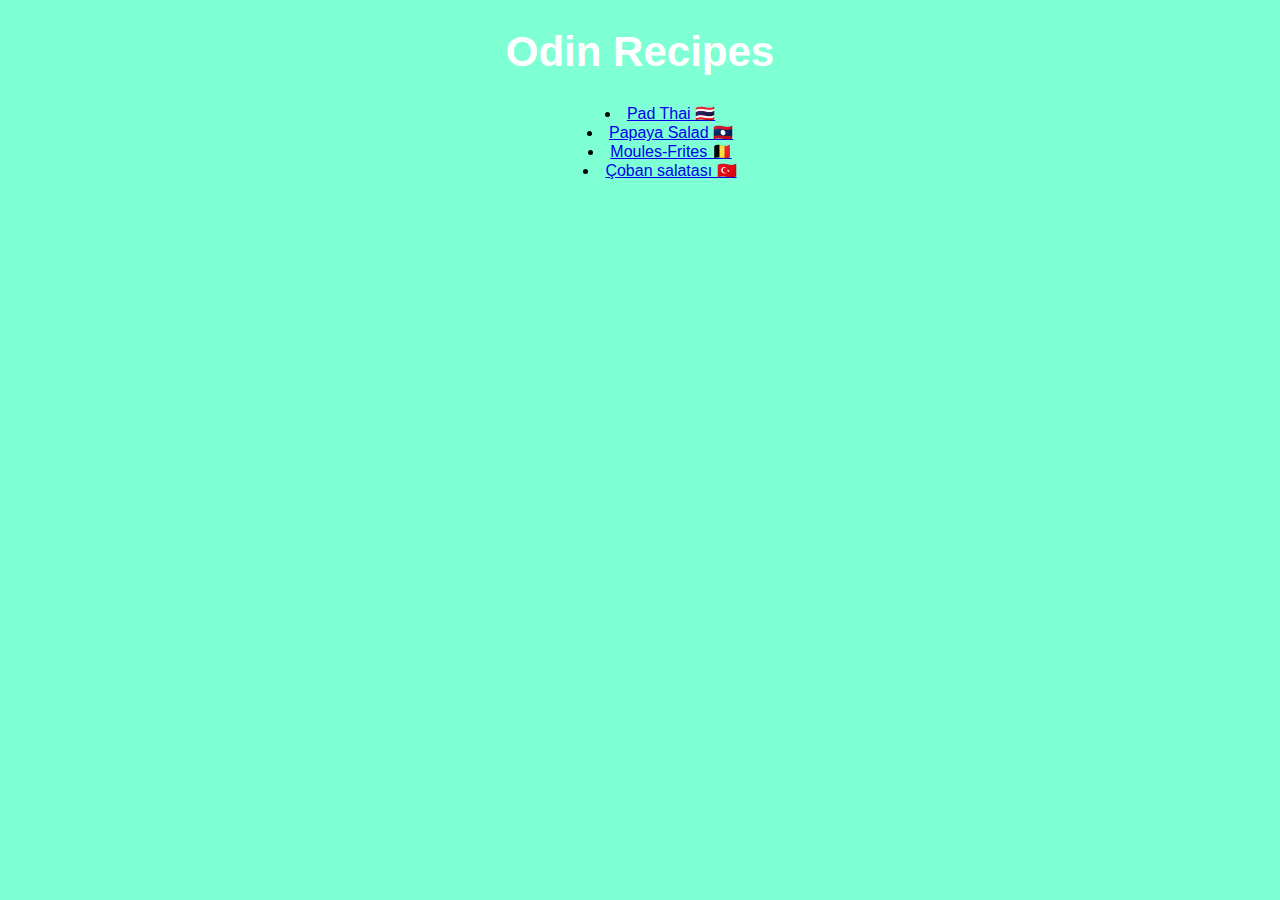
<file: index.html>
<!DOCTYPE html>
<html lang="en">
<head>
    <meta charset="UTF-8">
    <meta http-equiv="X-UA-Compatible" content="IE=edge">
    <meta name="viewport" content="width=device-width, initial-scale=1.0">
    <link rel="stylesheet" type="text/css" href="styles.css">
    <title>Odin Recipes</title>
</head>
<body>

    <h1 class="title home">Odin Recipes</h1>
    
    <ul class="recipe-list">
        <li><a href="recipes/padthai.html">Pad Thai 🇹🇭</a></li>
        <li><a href="recipes/papayasalad.html">Papaya Salad 🇱🇦</a></li>
        <li><a href="recipes/mussels.html">Moules-Frites 🇧🇪</a></li>
        <li><a href="recipes/cobansalad.html">Çoban salatası 🇹🇷</a></li>
    </ul>


</body>
</html>
</file>
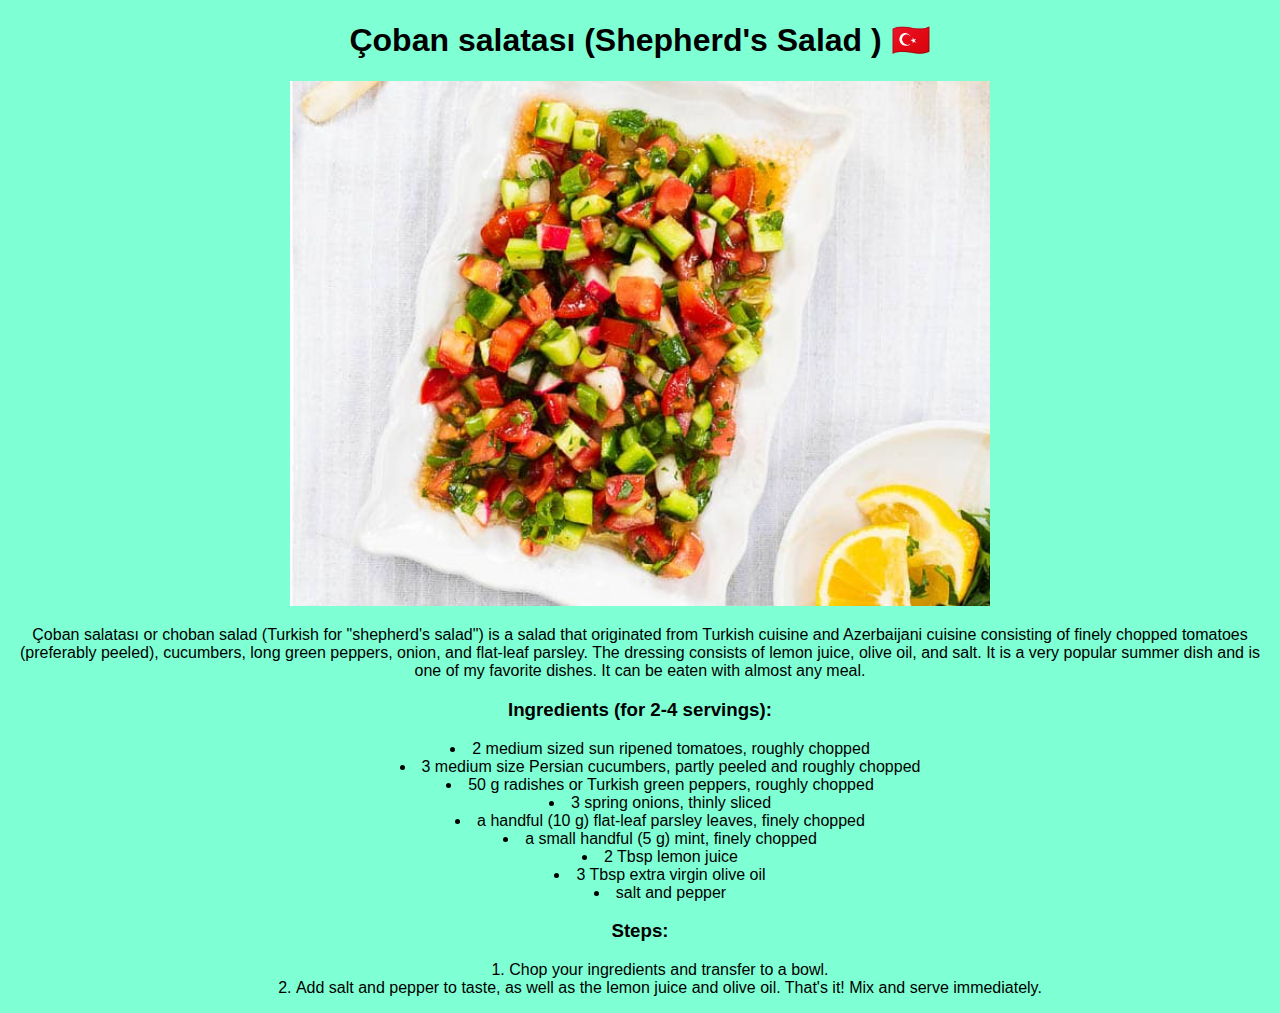
<file: recipes/cobansalad.html>
<!DOCTYPE html>
<html lang="en">
<head>
    <meta charset="UTF-8">
    <meta http-equiv="X-UA-Compatible" content="IE=edge">
    <meta name="viewport" content="width=device-width, initial-scale=1.0">
    <link rel="stylesheet" type="text/css" href="../styles.css">
    <title>Shepherd's Salad 🇹🇷</title>
</head>
<body>
    
    <!-- Title -> image -> description -> ingredients -> steps  -->

    <h1 class="title">Çoban salatası (Shepherd's Salad ) 🇹🇷</h1>

    <img src="../images/cobansalad.jpeg" alt="Shephers salad on white plate with lemon on the side" class="dish-photo">
    <p class="description">
        Çoban salatası or choban salad (Turkish for "shepherd's salad") is a salad that originated from 
        Turkish cuisine and Azerbaijani cuisine consisting of finely chopped tomatoes (preferably peeled),
         cucumbers, long green peppers, onion, and flat-leaf parsley.
        The dressing consists of lemon juice, olive oil, and salt. It is a very popular summer dish 
        and is one of my favorite dishes. It can be eaten with almost any meal. 
    </p>


    <h3>Ingredients (for 2-4 servings):</h3>
    
    <p class="ingredients">
        
        <ul>

            <li>2 medium sized sun ripened tomatoes, roughly chopped</li>
            <li>3 medium size Persian cucumbers, partly peeled and roughly chopped</li>
            <li>50 g radishes or Turkish green peppers, roughly chopped</li>
            <li>3 spring onions, thinly sliced</li>
            <li>a handful (10 g) flat-leaf parsley leaves, finely chopped</li>
            <li>a small handful (5 g) mint, finely chopped</li>
            <li>2 Tbsp lemon juice</li>
            <li>3 Tbsp extra virgin olive oil</li>
            <li>salt and pepper</li>

        
        </ul>
    </p>

    <h3>Steps:</h3>

    <p class="steps">
        <ol class="steps-list">
            <li>
                
                Chop your ingredients and transfer to a bowl. 
            </li>

            <li>
                Add salt and pepper to taste, as well as the lemon juice and olive oil. That's it!  Mix and serve immediately.
            </li>

           
        </ol>
    </p>
</file>
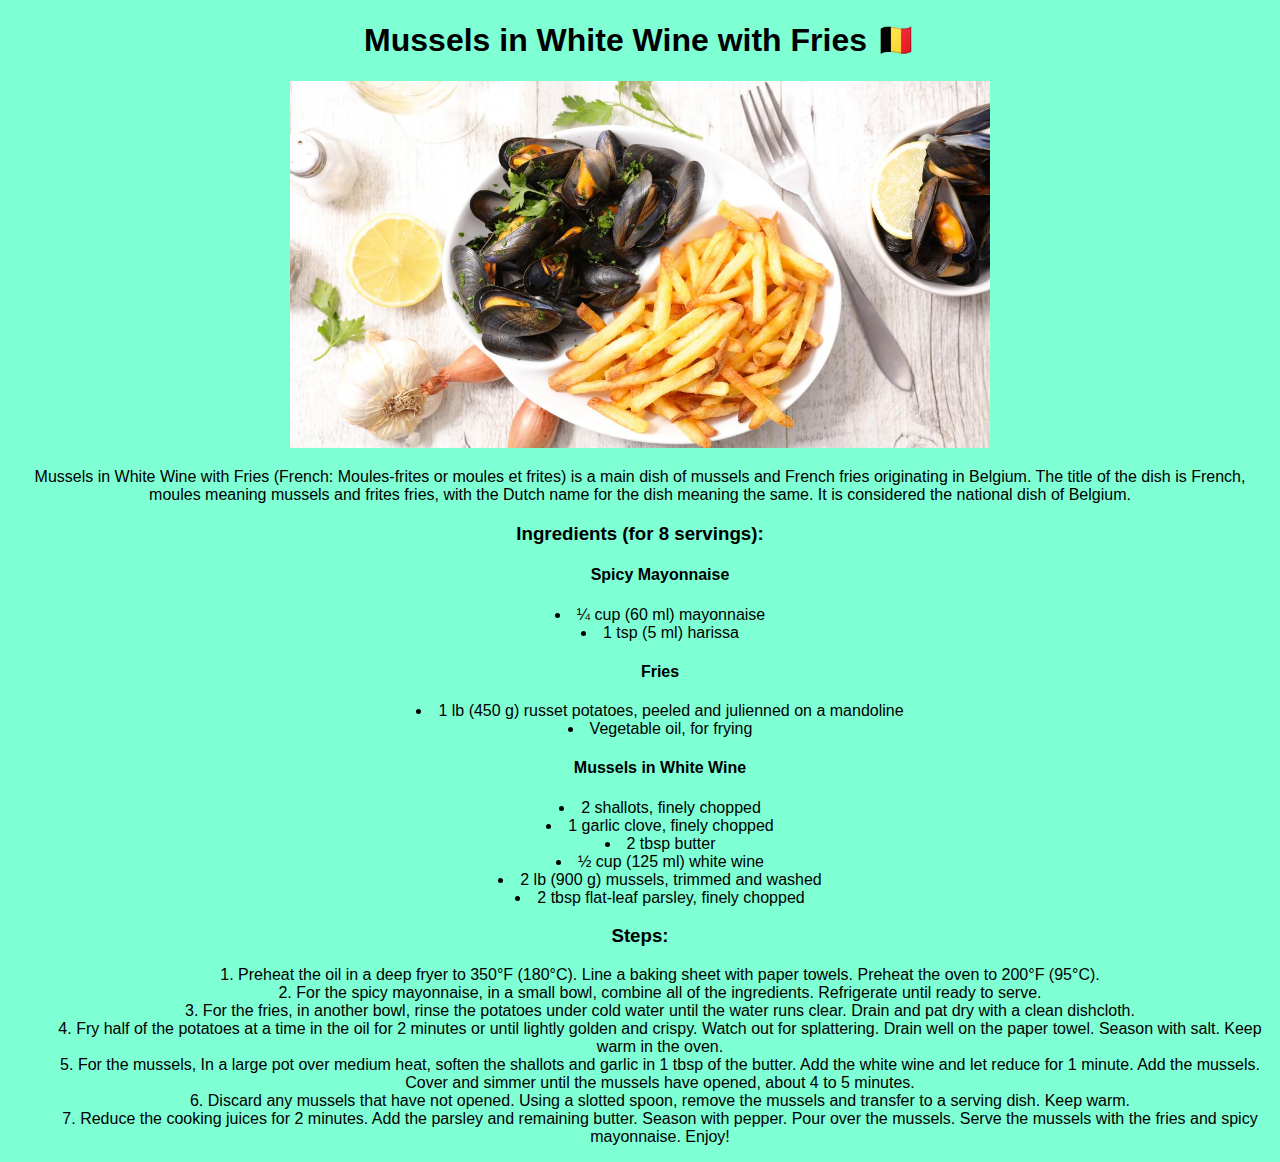
<file: recipes/mussels.html>
<!DOCTYPE html>
<html lang="en">
<head>
    <meta charset="UTF-8">
    <meta http-equiv="X-UA-Compatible" content="IE=edge">
    <meta name="viewport" content="width=device-width, initial-scale=1.0">
    <link rel="stylesheet" type="text/css" href="../styles.css">
    <title>Mussels in White Wine with Fries 🇧🇪</title>
</head>
<body>
    
    <!-- Title -> image -> description -> ingredients -> steps  -->

    <h1 class="title">Mussels in White Wine with Fries 🇧🇪</h1>

    <img src="../images/mussels.jpeg" alt="Mussels with fries on a white plate" class="dish-photo">
    <p class="description">
        Mussels in White Wine with Fries (French: Moules-frites or moules et frites) is a main dish of mussels and French fries originating in Belgium.
        The title of the dish is French, moules meaning mussels and frites fries, with the Dutch name for the dish meaning the same. It is considered the national dish of Belgium.
    </p>


    <h3>Ingredients (for 8 servings):</h3>
    
    <p class="ingredients">
        <ul>
            <h4>Spicy Mayonnaise</h4>
            <li>¼ cup (60 ml) mayonnaise</li>
            <li>1 tsp (5 ml) harissa</li>
            <h4>Fries</h4>
            <li>1 lb (450 g) russet potatoes, peeled and julienned on a mandoline</li>
            <li>Vegetable oil, for frying</li>
            <h4>Mussels in White Wine</h4>
            <li>2 shallots, finely chopped</li>
            <li>1 garlic clove, finely chopped</li>
            <li>2 tbsp butter</li>
            <li>½ cup (125 ml) white wine</li>
            <li>2 lb (900 g) mussels, trimmed and washed</li>
            <li>2 tbsp flat-leaf parsley, finely chopped</li>
            </ul>
    </p>

    <h3>Steps:</h3>

    <p class="steps">
        <ol class="steps-list">
            <li>
                
                Preheat the oil in a deep fryer to 350°F (180°C). Line a baking sheet with paper towels. 
                Preheat the oven to 200°F (95°C).

            </li>

            <li>
                For the spicy mayonnaise, in a small bowl, combine all of the ingredients. 
                Refrigerate until ready to serve.
            </li>

            <li>
                For the fries, in another bowl, rinse the potatoes under cold water until the water runs clear. 
                Drain and pat dry with a clean dishcloth. 
            </li>

            <li>
                
                Fry half of the potatoes at a time in the oil for 2 minutes or until lightly golden and crispy. Watch out for splattering. 
                Drain well on the paper towel. Season with salt. Keep warm in the oven.
            </li>

            <li>
                For the mussels, In a large pot over medium heat, soften the shallots and garlic in 1 tbsp of the butter. 
                Add the white wine and let reduce for 1 minute. Add the mussels. 
                Cover and simmer until the mussels have opened, about 4 to 5 minutes. 
                
            </li>

            <li>
                Discard any mussels that have not opened. 
                Using a slotted spoon, remove the mussels and transfer to a serving dish. Keep warm.
            </li>

            <li>
                Reduce the cooking juices for 2 minutes. Add the parsley and remaining butter. Season with pepper. 
                Pour over the mussels. Serve the mussels with the fries and spicy mayonnaise. Enjoy!
            </li>
        </ol>
    </p>

</body>
</html>
</file>
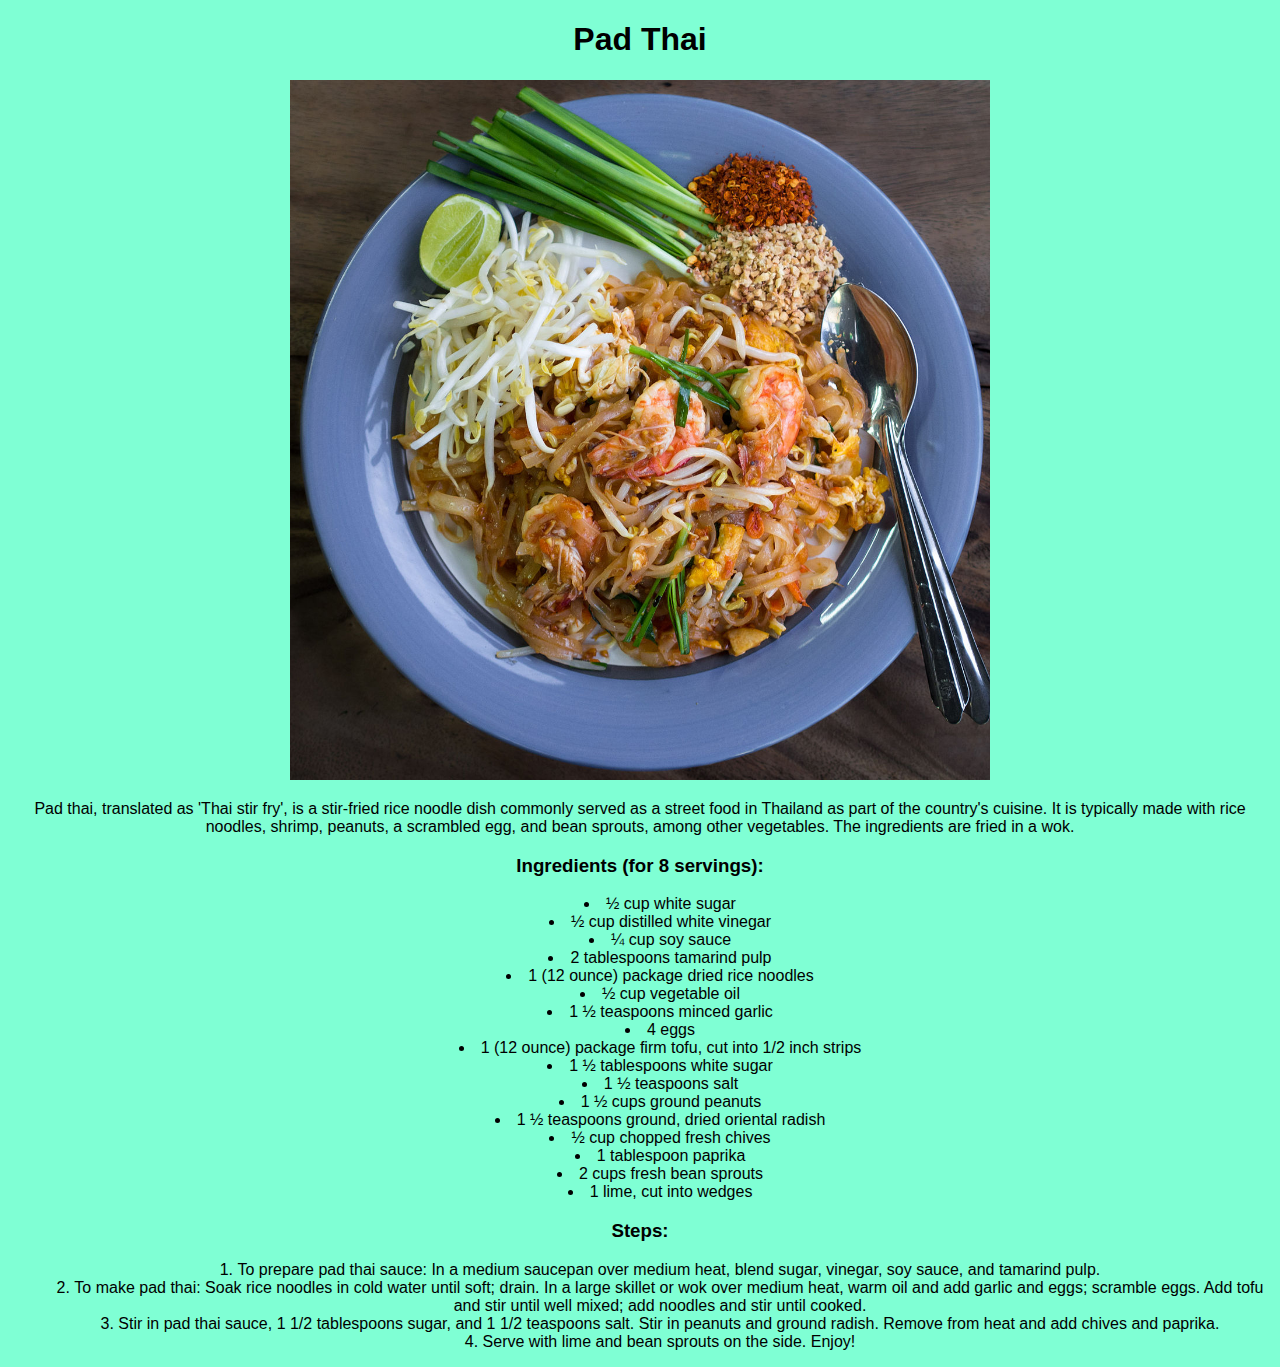
<file: recipes/padthai.html>
<!DOCTYPE html>
<html lang="en">
<head>
    <meta charset="UTF-8">
    <meta http-equiv="X-UA-Compatible" content="IE=edge">
    <meta name="viewport" content="width=device-width, initial-scale=1.0">
    <link rel="stylesheet" type="text/css" href="../styles.css">
    <title>Pad Thai 🇹🇭</title>
</head>
<body>
    
    <!-- Title -> image -> description -> ingredients -> steps  -->

    <h1 class="title">Pad Thai</h1>

    <img src="../images/padthai.jpg" alt="Pad Thai on a blue plate" class="dish-photo">
    <p class="description">
        Pad thai, translated as 'Thai stir fry', is a stir-fried rice noodle dish commonly served as a 
        street food in Thailand as part of the country's cuisine. It is typically made with rice noodles, 
        shrimp, peanuts, a scrambled egg, and bean sprouts, among other vegetables. The ingredients are 
        fried in a wok.
    </p>


    <h3>Ingredients (for 8 servings):</h3>
    
    <p class="ingredients">
        <ul class="ingredients-list">
            <li>½ cup white sugar</li>
            <li>½ cup distilled white vinegar</li>
            <li>¼ cup soy sauce</li>
            <li>2 tablespoons tamarind pulp</li>
            <li>1 (12 ounce) package dried rice noodles</li>
            <li>½ cup vegetable oil</li>
            <li>1 ½ teaspoons minced garlic</li>
            <li>4 eggs</li>
            <li>1 (12 ounce) package firm tofu, cut into 1/2 inch strips</li>
            <li>1 ½ tablespoons white sugar</li>
            <li>1 ½ teaspoons salt</li>
            <li>1 ½ cups ground peanuts</li>
            <li>1 ½ teaspoons ground, dried oriental radish</li>
            <li>½ cup chopped fresh chives</li>
            <li>1 tablespoon paprika</li>
            <li>2 cups fresh bean sprouts</li>
            <li>1 lime, cut into wedges</li>
            </ul>
    </p>

    <h3>Steps:</h3>

    <p class="steps">
        <ol class="steps-list">
            <li>
                To prepare pad thai sauce: In a medium saucepan over medium heat, blend sugar, 
                vinegar, soy sauce, and tamarind pulp.
            </li>

            <li>
                To make pad thai: Soak rice noodles in cold water until soft; drain. In a large skillet 
                or wok over medium heat, warm oil and add garlic and eggs; scramble eggs. Add tofu and stir 
                until well mixed; add noodles and stir until cooked.
            </li>

            <li>
                Stir in pad thai sauce, 1 1/2 tablespoons sugar, and 1 1/2 teaspoons salt. Stir 
                in peanuts and ground radish. Remove from heat and add chives and paprika. 
            </li>

            <li>
                Serve with lime and bean sprouts on the side. Enjoy!
            </li>
        </ol>
    </p>

</body>
</html>
</file>
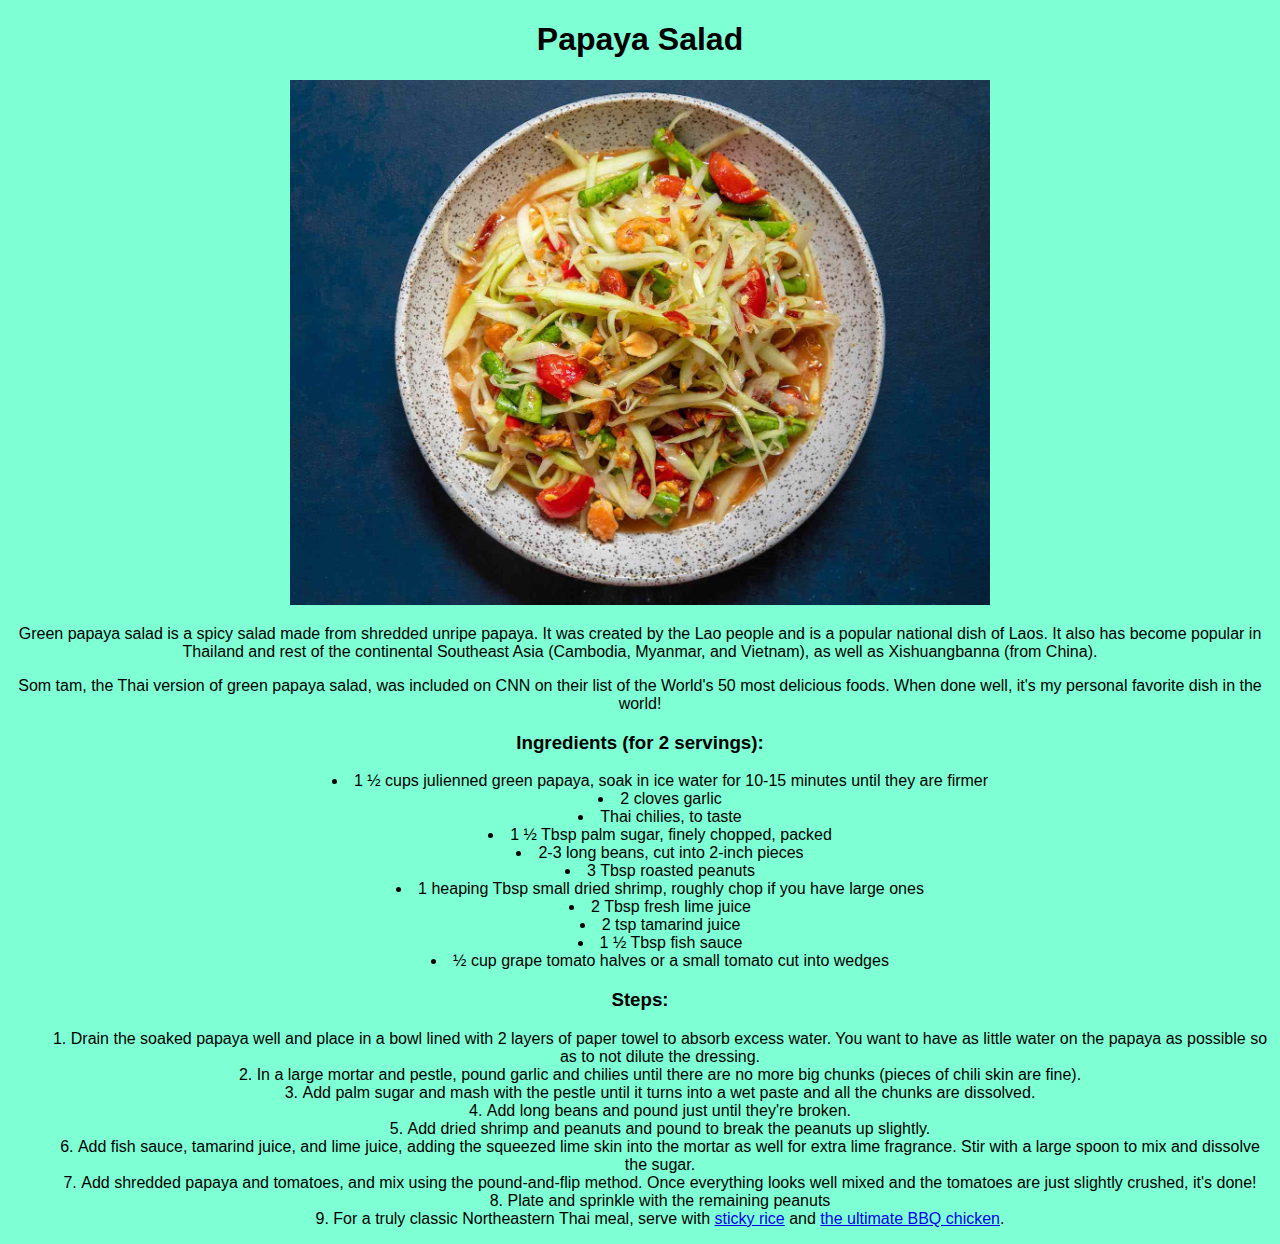
<file: recipes/papayasalad.html>
<!DOCTYPE html>
<html lang="en">
<head>
    <meta charset="UTF-8">
    <meta http-equiv="X-UA-Compatible" content="IE=edge">
    <meta name="viewport" content="width=device-width, initial-scale=1.0">
    <link rel="stylesheet" type="text/css" href="../styles.css">
    <title>Papaya Salad 🇱🇦</title>
</head>
<body>

    <!-- Title -> image -> description -> ingredients -> steps  -->

    <h1 class="title">Papaya Salad</h1>

    <img src="../images/payasalad.jpg" alt="Thai style green papaya salad in white bowl">

    <p class="description">
        Green papaya salad is a spicy salad made from shredded unripe papaya. 
        It was created by the Lao people and is a popular national dish of Laos. 
        It also has become popular in Thailand and rest of the continental Southeast Asia (Cambodia, 
        Myanmar, and Vietnam), as well as Xishuangbanna (from China).

    </p>

    <p class="description">
        Som tam, the Thai version of green papaya salad, was included on
         CNN on their list of the World's 50 most delicious foods. When done well, it's my personal favorite dish in the world!
    </p>

    <h3>Ingredients (for 2 servings):</h3>

    <p class="ingredients"> 
        <ul class="ingredients-list">
            <li>1 ½ cups julienned green papaya, soak in ice water for 10-15 minutes until they are firmer </li>
            <li>2 cloves garlic</li>
            <li>Thai chilies, to taste </li>
            <li>1 ½ Tbsp palm sugar, finely chopped, packed</li>
            <li>2-3 long beans, cut into 2-inch pieces</li>
            <li>3 Tbsp roasted peanuts</li>
            <li>1 heaping Tbsp small dried shrimp, roughly chop if you have large ones</li>
            <li>2 Tbsp fresh lime juice</li>
            <li>2 tsp tamarind juice</li>
            <li>1 ½ Tbsp fish sauce</li>
            <li>½ cup grape tomato halves or a small tomato cut into wedges</li>
            </ul>
    </p>

    <h3>Steps:</h3>

    <p class="steps">

        <ol>

            <li>
                Drain the soaked papaya well and place in a bowl lined with 2 layers of paper towel to absorb excess water. 
                You want to have as little water on the papaya as possible so as to not dilute the dressing.
            </li>

            <li>
                In a large mortar and pestle, pound garlic and chilies until there are no more big 
                chunks (pieces of chili skin are fine).
            </li>

            <li>
                Add palm sugar and mash with the pestle 
                until it turns into a wet paste and all the chunks are dissolved.
            </li>

            <li>
                Add long beans and pound just until they're broken.
            </li>

            <li>
                Add dried shrimp and peanuts and pound to break the peanuts up slightly.
            </li>

            <li>
                Add fish sauce, tamarind juice, and lime juice, adding the squeezed lime skin into the mortar 
                as well for extra lime fragrance. 
                Stir with a large spoon to mix and dissolve the sugar.
            </li>

            <li>
                Add shredded papaya and tomatoes, and mix using the pound-and-flip method. 
                Once everything looks well mixed and the tomatoes are just slightly crushed, it's done!
            </li>

            <li>
                Plate and sprinkle with the remaining peanuts
            </li>

            <li>
                For a truly classic Northeastern Thai meal, serve with 
                <a href="https://hot-thai-kitchen.com/sticky-rice-7-ways/">sticky rice</a> and 
                <a href="https://hot-thai-kitchen.com/ultimate-bbq-chicken/">the ultimate BBQ chicken</a>.
            </li>
        </ol>

    </p>


    
</body>
</html>
</file>
<file: styles.css>
* {
    background-color: aquamarine;
    text-align: center;
    list-style-position: inside;
    font-family: Arial, Helvetica, sans-serif;
}



h1.home {
    font-size: 42px;
    color: white;
}

img {
    width: 700px;
    height: auto;
}
</file>
